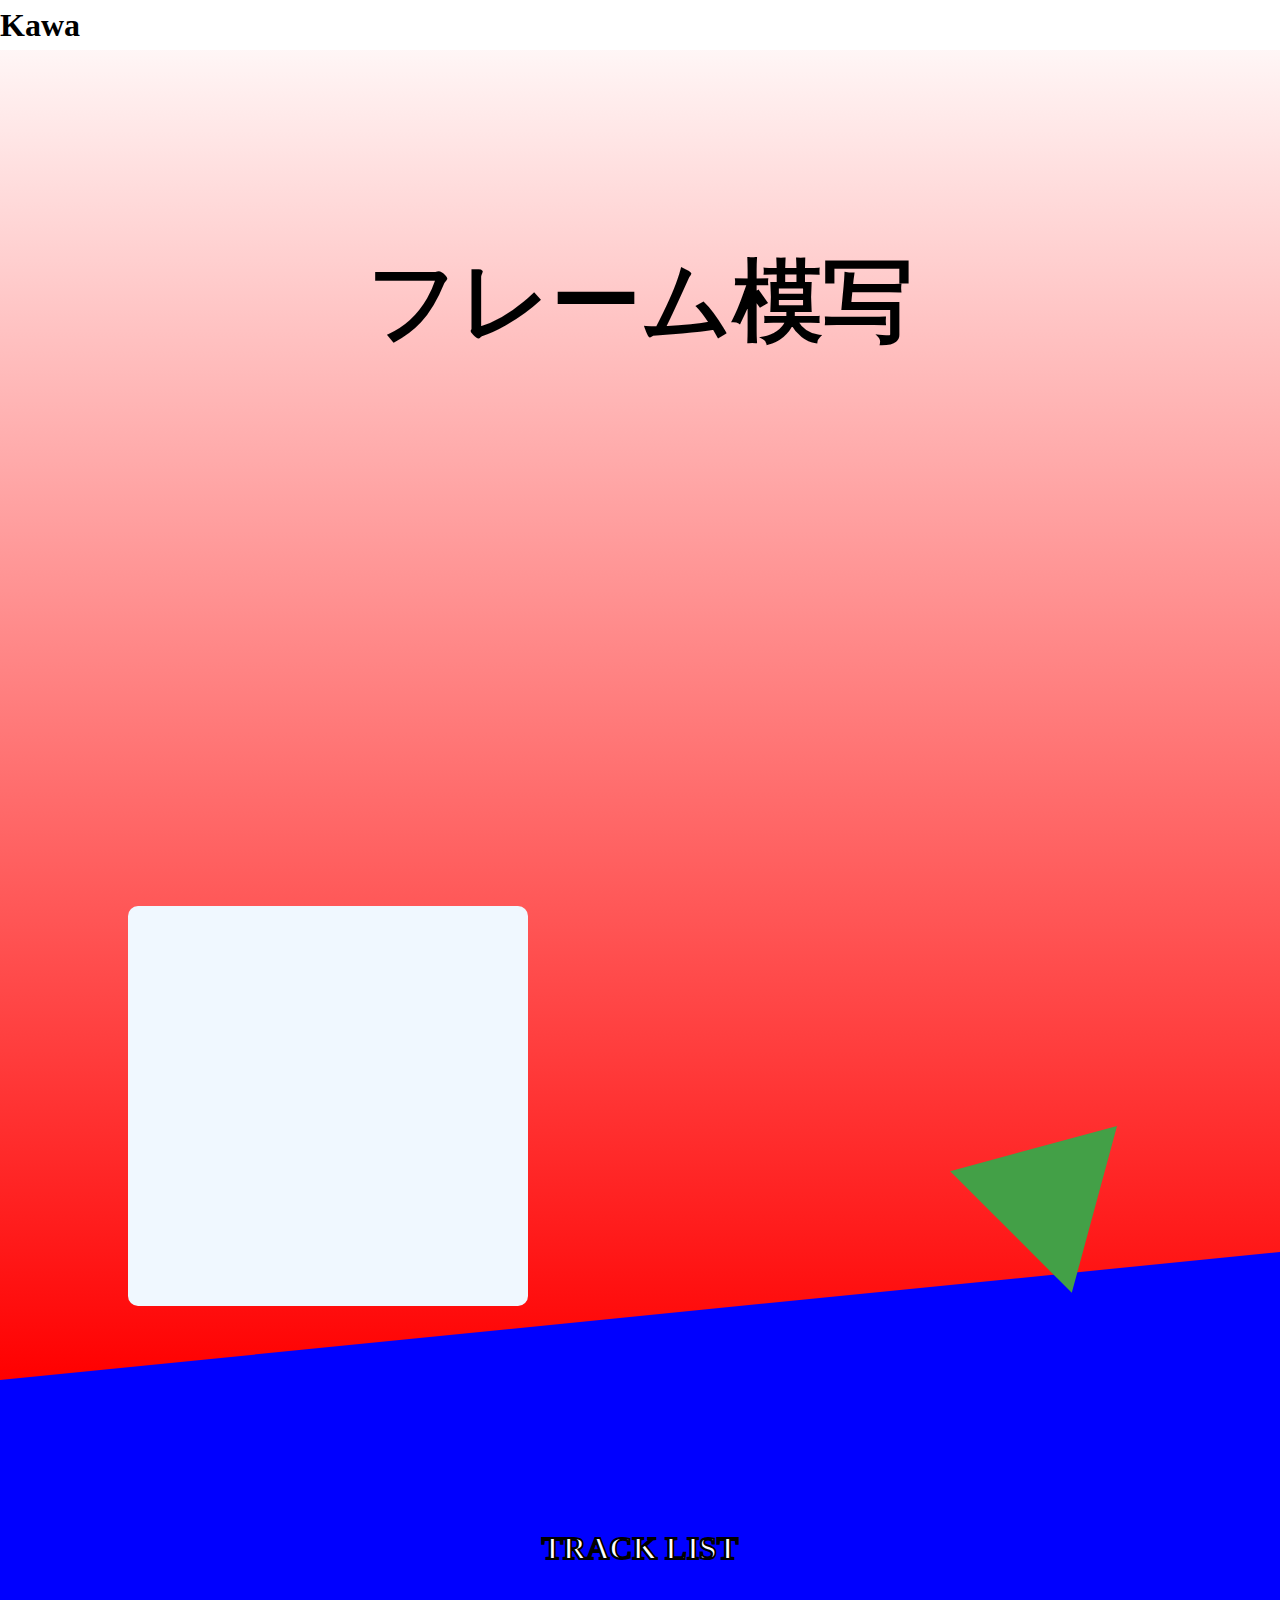
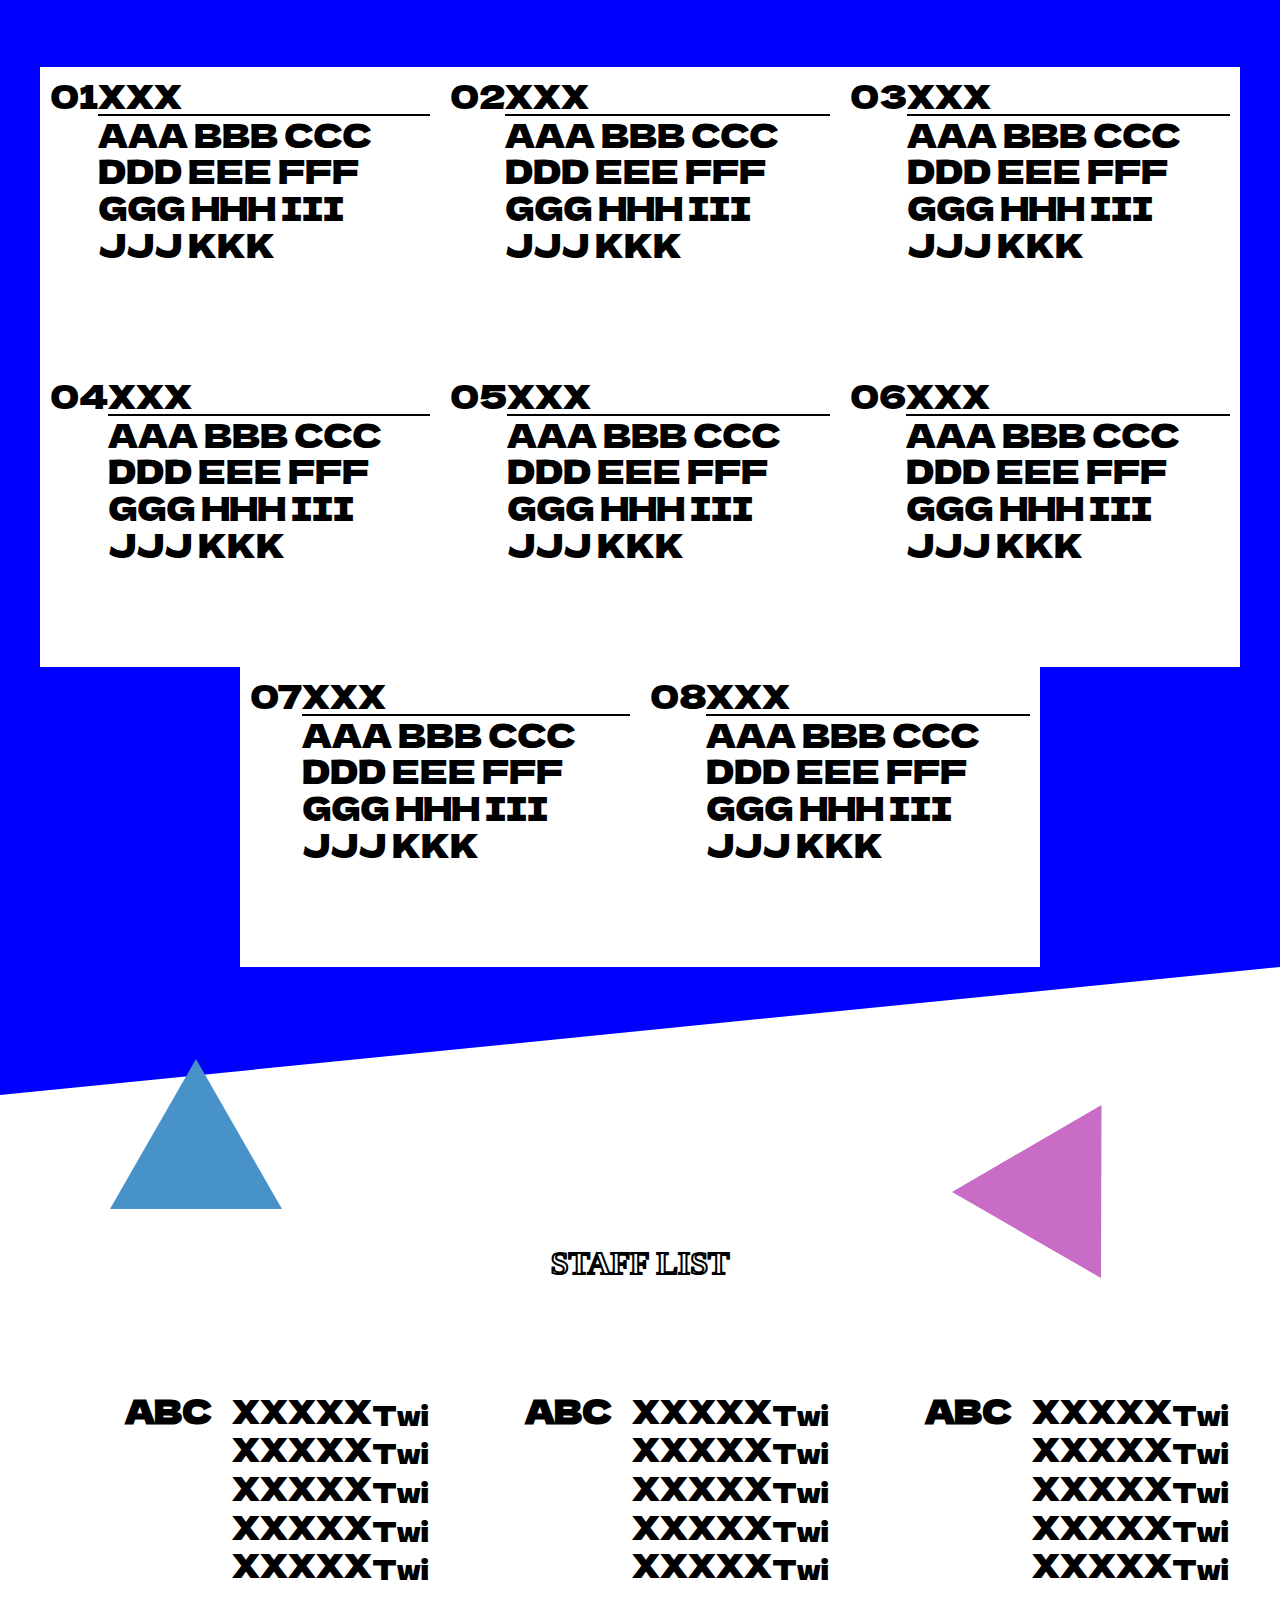
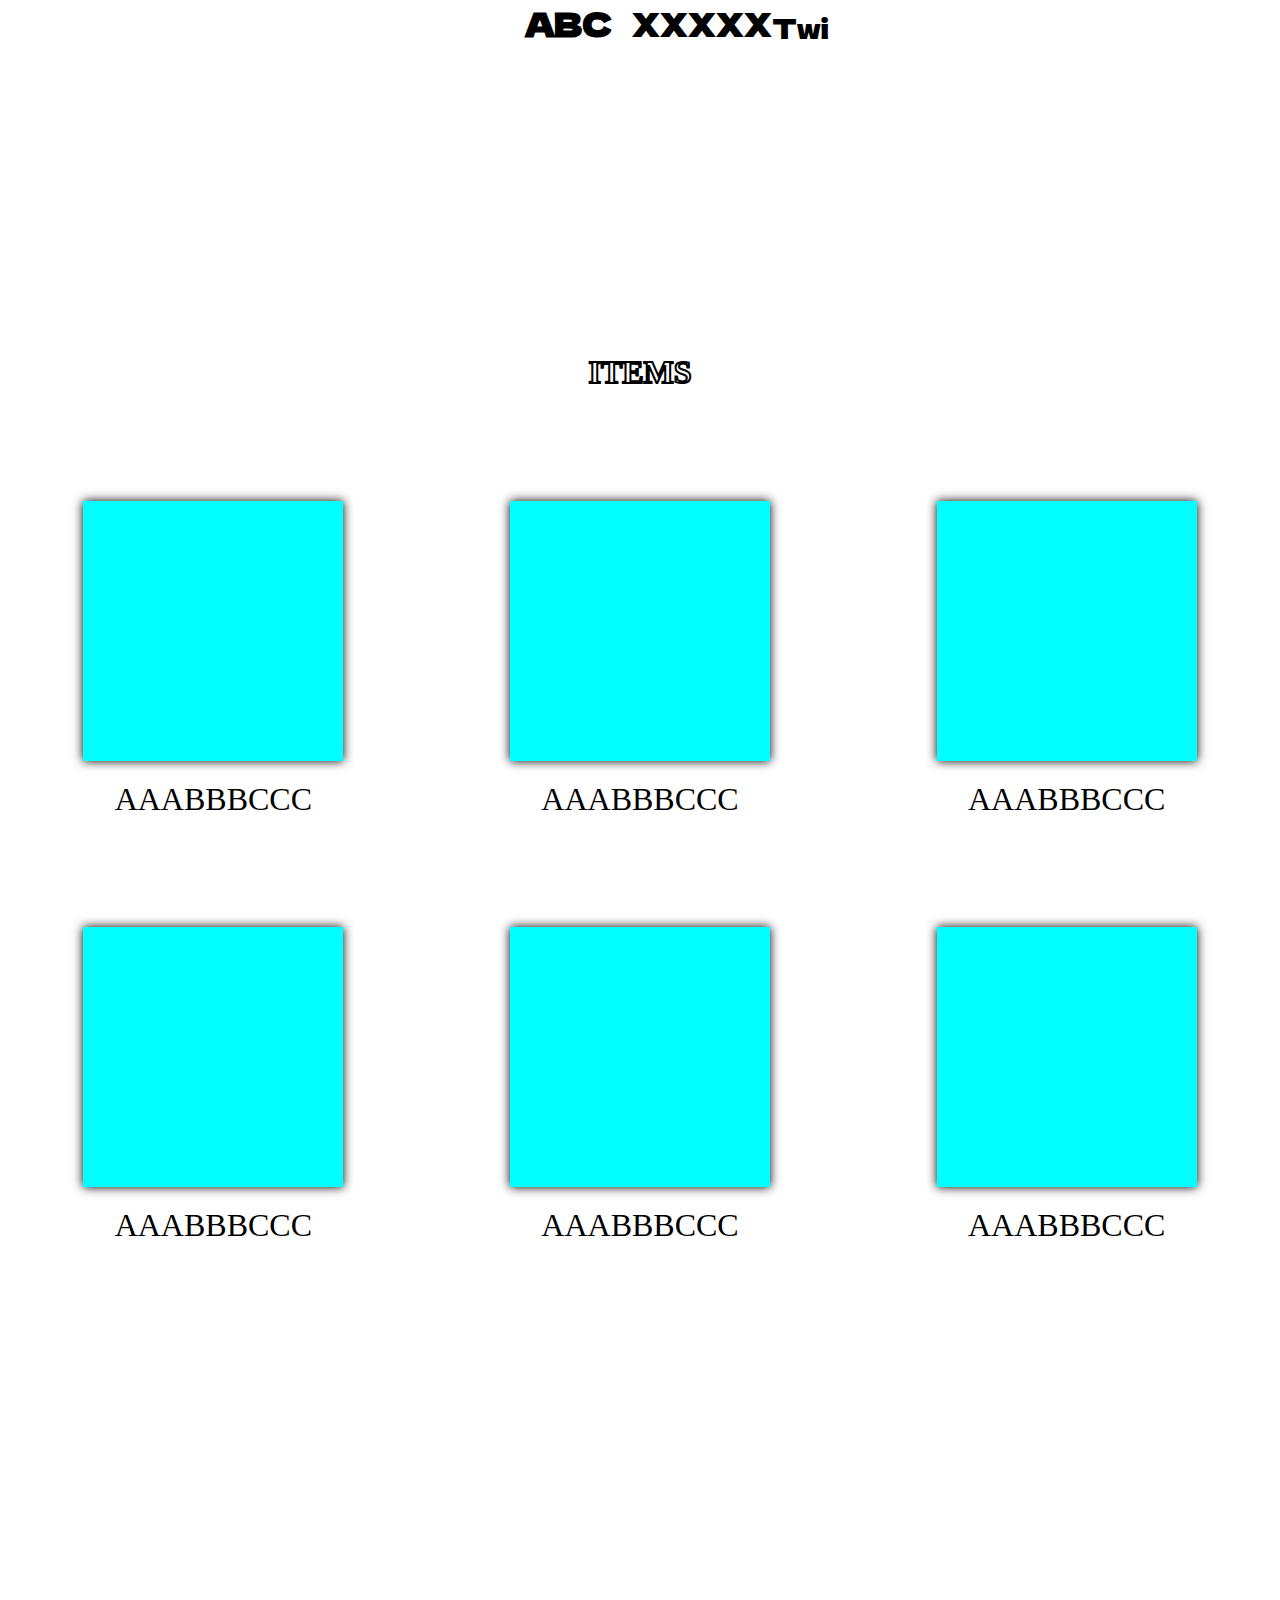
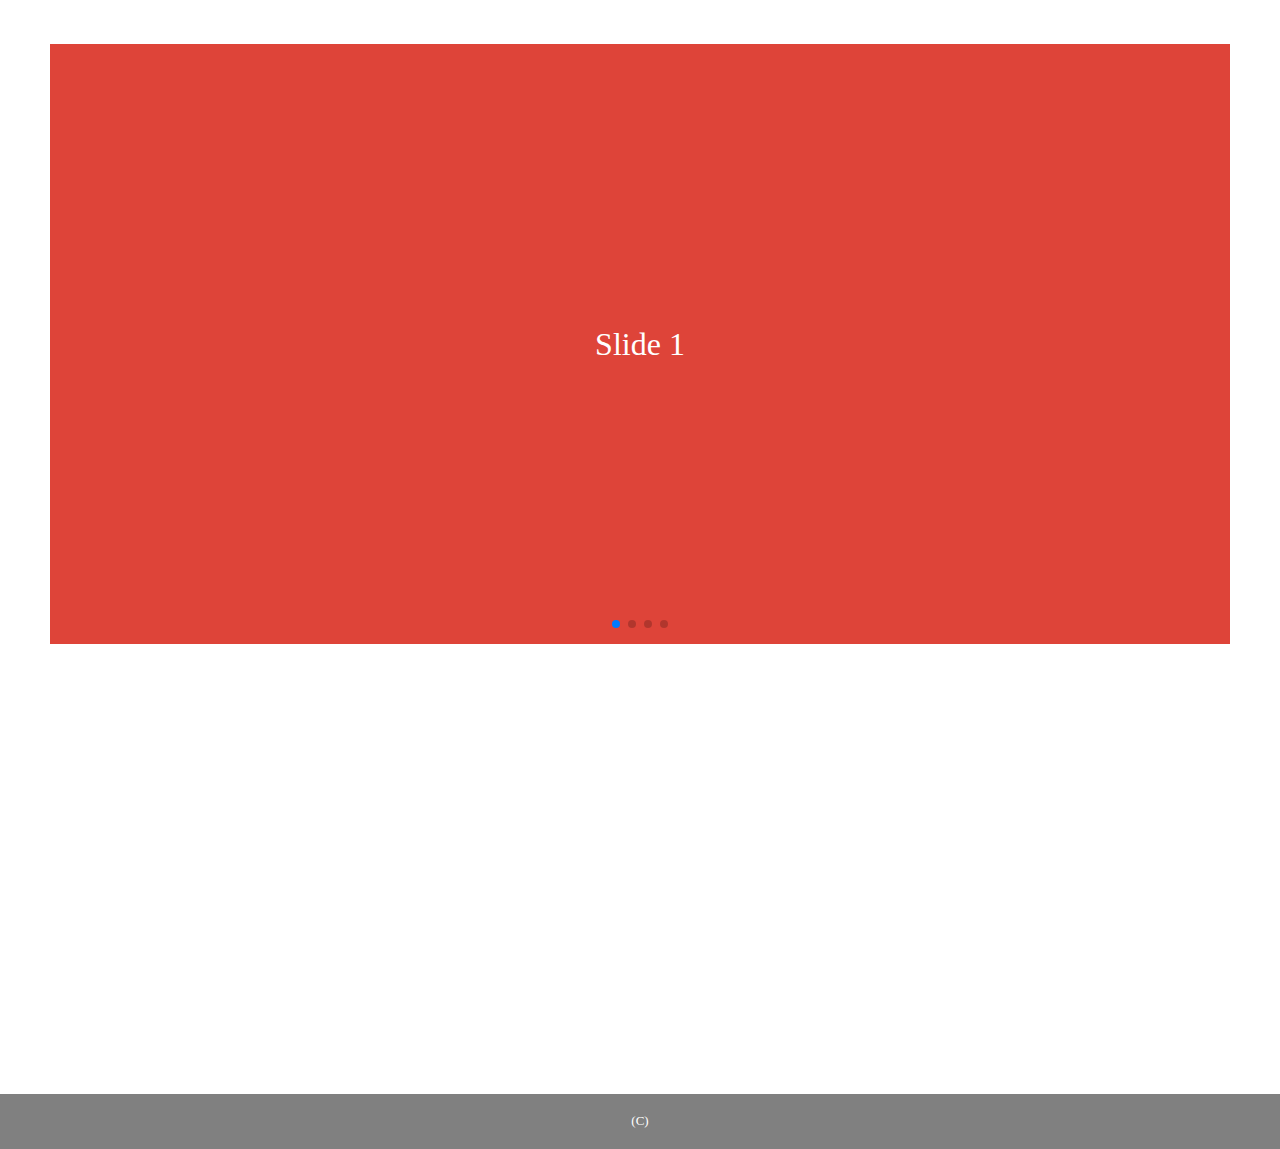
<file: copy/index.html>
﻿<!DOCTYPE html>
<html lang="ja">
    <head>
        <meta charset="UTF-8">
        <meta http-equiv="X-UA-Compatible" content="IE=edge">
        <meta name="viewport" content="width=device-width, initial-scale=1.0">
        <meta name="description" content="XXX">
        <meta name="keywords" content="AAA,BBB,CCC">
        <link rel="preconnect" href="https://fonts.googleapis.com">
        <link rel="preconnect" href="https://fonts.gstatic.com" crossorigin>
        <link href="https://fonts.googleapis.com/css2?family=Dela+Gothic+One&display=swap" rel="stylesheet">
        <link rel="stylesheet" href="https://cdn.jsdelivr.net/npm/swiper@9/swiper-bundle.min.css">
        <title>フレーム模写</title>
        <style>
            /*! destyle.css v4.0.0 | MIT License | https://github.com/nicolas-cusan/destyle.css */
            *,::after,::before{box-sizing:border-box;border-style:solid;border-width:0}html{line-height:1.15;-webkit-text-size-adjust:100%;-webkit-tap-highlight-color:transparent}address,blockquote,body,dl,figure,form,iframe,ol,p,pre,table,ul{margin:0}details,main{display:block}h1,h2,h3,h4,h5,h6{font-size:inherit;font-weight:inherit;margin:0}ol,ul{padding:0;list-style:none}dt{font-weight:700}dd{margin-left:0}a,hr{color:inherit}hr{box-sizing:content-box;height:0;overflow:visible;border-top-width:1px;margin:0;clear:both}code,kbd,pre,samp{font-family:monospace,monospace;font-size:inherit}address{font-style:inherit}a{background-color:transparent;text-decoration:none}abbr[title]{text-decoration:underline dotted}b,strong{font-weight:bolder}small{font-size:80%}sub,sup{font-size:75%;line-height:0;position:relative;vertical-align:baseline}sub{bottom:-.25em}sup{top:-.5em}embed,iframe,img,object,svg{vertical-align:bottom}button,input,optgroup,select,textarea{-webkit-appearance:none;appearance:none;vertical-align:middle;color:inherit;font:inherit;background:0 0;padding:0;margin:0;border-radius:0;text-align:inherit;text-transform:inherit}[type=button],[type=reset],[type=submit],button,label[for]{cursor:pointer}[type=button]:disabled,[type=reset]:disabled,[type=submit]:disabled,button:disabled{cursor:default}:-moz-focusring{outline:auto}select:disabled{opacity:inherit}fieldset,legend,option{padding:0}fieldset{margin:0;min-width:0}progress{vertical-align:baseline}textarea{overflow:auto}[type=number]::-webkit-inner-spin-button,[type=number]::-webkit-outer-spin-button{height:auto}[type=search]{outline-offset:-2px}[type=search]::-webkit-search-decoration{-webkit-appearance:none}::-webkit-file-upload-button{-webkit-appearance:button;font:inherit}[type=number]{-moz-appearance:textfield}summary{display:list-item}[contenteditable]:focus{outline:auto}table{border-color:inherit;border-collapse:collapse}caption{text-align:left}td,th{vertical-align:top;padding:0}th{text-align:left;font-weight:700}
            html{
                scroll-behavior: smooth;
                font-size: xx-large;
            }
            body{
                margin: 0 auto;
            }
            .equilateral-triangle {
                border-bottom: 150px solid #43A047; /* 高さ */
                border-right: 86.6px solid transparent; /* 左辺の長さ */
                border-left: 86.6px solid transparent; /* 右辺の長さ */
                z-index: -1;
            }
            #triangle1{
                position: absolute;
                top: 80%;
                right: 130px;
                transform: rotate(45deg);
            }
            #triangle2{
                position: absolute;
                top: -5%;
                left: 110px;
                filter: hue-rotate(90deg);
            }
            #triangle3{
                position: absolute;
                top: 0;
                right: 130px;
                transform: rotate(30deg);
                filter: hue-rotate(180deg);
            }
            #head{
                background-color: white;
                height: 50px;
                font-weight: bolder;
                width: 100%;
                position: absolute;
                top: 0;
                left: 0;
                display: flex;
                align-items: center;
            }
            #head{
                background-color: white;
                height: 50px;
                display: flex;
            }
            h2{
                display: block;
                text-align: center;
                width: 100%;
                margin: 0 0 100px;
                font-weight: bolder;
                color: white;
                -webkit-text-stroke: 2px black;
                text-stroke: 2px black;
            }
            section{
                padding: 150px 0;
                width: 100%;
                z-index: -2;
            }
            #section1{
                background: linear-gradient(white, red)no-repeat;
                z-index: -20;
                position: relative;
            }
            #section1::after{
                content: '';
                bottom: 0;
                left: 0;
                position: absolute;
                border-bottom: 10vw solid blue;
                border-left: 100vw solid transparent;
                z-index: -19;
            }
            #section2{
                background: blue;
                padding-bottom: 10vw;
                z-index: -19;
                position: relative;
            }
            #section2::after{
                content: '';
                bottom: 0;
                left: 0;
                position: absolute;
                border-bottom: 10vw solid white;
                border-left: 100vw solid transparent;
                z-index: -19;
            }
            #section3{
                background: white;
                z-index: -18;
                position: relative;
            }
            #key-v{
                width: 100%;
                height: 120vh;
                position: relative;
            }
            #key-c{
                position: absolute;
                left: 10vw;
                top: 70%;
                border-radius: 10px;
                background-color: aliceblue;
                width: 400px;
                height: 400px;
            }
            #key-h{
                position: relative;
                top: 100px;
            }
            h1{
                text-align: center;
                font-size: 10vh;
                font-weight: bolder;
            }
            .container{
                width: 400px;
                min-width: 400px;
                padding: 10px;
                margin: auto;
                justify-content: center;
                display: flex;
                font-family: 'Dela Gothic One', cursive;
                align-items: stretch;
            }
            .height300{
                height: 300px;
                background-color: white;
            }
            h3{
                border-bottom: solid 2px black;
            }
            @media screen and (min-width:768px){
                section{
                    display: flex;
                    flex-wrap: wrap;
                    justify-content: center;
            }
                .container{
                    margin: 0;
                    z-index: 1;
                }}
            dl{
                display: flex;
                flex-wrap: wrap;
                min-width: calc(100%/2);
                align-items: stretch;
            }
            dt{
                margin-right: 20px;
                min-width: 160px;
                text-align: right;
            }
            dd a{
                display: block;
            }
            .staff a::after{
                content: 'Twi';
                font-size: smaller;
                vertical-align: middle;
            }
            .rows2-3{
                display: flex;
                flex-wrap: wrap;
                justify-content: center;
            }
            .rows2-3 .img{/*img代わりのクラス*/
                width: 260px;
                height: 260px;
                margin: 0 auto 20px;
                background-color: aqua;
                box-shadow: 0 0 10px black;
            }
            .items-box{
                width: calc(100%/2);
                display: block;
                text-align: center;
                margin: 10px 0 100px
            }
            @media screen and (min-width:768px){
                .items-box{
                    width: calc(100%/3);
            }}
            .swiper{
                padding:0 50px;
            }
            .swiper-wrapper {
            /* wrapperのサイズを調整 */
                width: 100%;
                height: 600px;
            }
            .swiper-slide {
            /* スライドのサイズを調整、中身のテキスト配置調整、背景色 */
                color: #ffffff;
                width: 100%;
                height: 100%;
                text-align: center;
                line-height: 600px;
                text-align: center;
            }
            .swiper-slide:nth-child(3n + 1) {
                background-color: #de4439;
            }
            .swiper-slide:nth-child(3n + 2) {
                background-color: #fcd500;
            }
            .swiper-slide:nth-child(3n + 3) {
                background-color: #53c638;
            }
            .swiper-button-prev,
            .swiper-button-next {
                width: 24px; /* ボタンの幅 */
                height: 40px; /* ボタンの高さ */
                background-size: 24px 40px; /* 表示したいサイズ */
                transform: translateY(-50%);
                margin-top: 0;
            }
            .swiper-button-next {
                background-image: url('https://kiomiru.co.jp/blog/wp-content/uploads/2021/09/img_arrow_black_01.png');
            }
            .swiper-button-prev {
                background-image: url('https://kiomiru.co.jp/blog/wp-content/uploads/2021/09/img_arrow_black_01.png');
                transform: translateY(-50%) scale(-1, 1); /* 左右反転 */
            }
            .swiper-button-prev:after,
            .swiper-button-next:after {
                display: none;
            }
            footer{
                margin-top: 300px;
                width: 100%;
                padding: 20px 0;
                font-size: small;
                text-align: center;
                background-color: gray;
                color: white;
            }
            /*
            先頭に戻るボタン
            */
            .pagetop{
                height: 80px;
                width: 80px;
                position: fixed;
                right: 30px;
                bottom: 30px;
                background: #fff;
                border: solid 2px #000;
                border-radius: 50%;
                display: flex;
                justify-content: center;
                align-items: center;
                z-index: 2;
                transition: all 0.2s ease;
                opacity: 0;
            }
            .pagetop-arrow{
                height: 20px;
                width: 20px;
                border-top: 3px solid #000;
                border-right: 3px solid #000;
                transform: translateY(20%) rotate(-45deg);
            }
            .pagetop.pageTopBtnActive{
                opacity: 1;
            }
        </style>
    </head>
    <body>
        <header>
            <div id="head">
                <p><a href="">Kawa</a>
            </div>
            <div id="head-space">
            </div>
        </header>
        <main>
            <section id="section1">
                <div id="key-v">
                    <div id="key-c">
                    </div>
                    <div id="key-h">
                        <h1>フレーム模写</h1>
                    </div>
                </div>
                <div id="triangle1">
                    <div class="equilateral-triangle"></div>
                </div>
            </section>
            <section id="section2">
                <h2>TRACK LIST</h2>
                <div class="container height300">
                    <p>01</p>
                    <div>
                    <h3>XXX</h3>
                    <p>AAA BBB CCC DDD EEE FFF GGG HHH III JJJ KKK</p>
                    </div>
                </div>
                <div class="container height300">
                    <p>02</p>
                    <div>
                    <h3>XXX</h3>
                    <p>AAA BBB CCC DDD EEE FFF GGG HHH III JJJ KKK</p>
                    </div>
                </div>
                <div class="container height300">
                    <p>03</p>
                    <div>
                    <h3>XXX</h3>
                    <p>AAA BBB CCC DDD EEE FFF GGG HHH III JJJ KKK</p>
                    </div>
                </div>
                <div class="container height300">
                    <p>04</p>
                    <div>
                    <h3>XXX</h3>
                    <p>AAA BBB CCC DDD EEE FFF GGG HHH III JJJ KKK</p>
                    </div>
                </div>
                <div class="container height300">
                    <p>05</p>
                    <div>
                    <h3>XXX</h3>
                    <p>AAA BBB CCC DDD EEE FFF GGG HHH III JJJ KKK</p>
                    </div>
                </div>
                <div class="container height300">
                    <p>06</p>
                    <div>
                    <h3>XXX</h3>
                    <p>AAA BBB CCC DDD EEE FFF GGG HHH III JJJ KKK</p>
                    </div>
                </div>
                <div class="container height300">
                    <p>07</p>
                    <div>
                    <h3>XXX</h3>
                    <p>AAA BBB CCC DDD EEE FFF GGG HHH III JJJ KKK</p>
                    </div>
                </div>
                <div class="container height300">
                    <p>08</p>
                    <div>
                    <h3>XXX</h3>
                    <p>AAA BBB CCC DDD EEE FFF GGG HHH III JJJ KKK</p>
                    </div>
                </div>
            </section>
            <section id="section3">
                <h2>STAFF LIST</h2>
                <div class="container staff">
                    <dl>
                        <dt>ABC</dt>
                        <dd><a href="">XXXXX</a><a href="">XXXXX</a><a href="">XXXXX</a><a href="">XXXXX</a><a href="">XXXXX</a></dd>
                    </dl>
                </div>
                <div class="container staff">
                    <dl>
                        <dt>ABC</dt>
                        <dd><a href="">XXXXX</a><a href="">XXXXX</a><a href="">XXXXX</a><a href="">XXXXX</a><a href="">XXXXX</a></dd>
                    </dl>
                </div>
                <div class="container staff">
                    <dl>
                        <dt>ABC</dt>
                        <dd><a href="">XXXXX</a><a href="">XXXXX</a><a href="">XXXXX</a><a href="">XXXXX</a><a href="">XXXXX</a></dd>
                    </dl>
                </div>
                <div class="container staff">
                    <dl>
                        <dt>ABC</dt>
                        <dd><a href="">XXXXX</a></dd>
                    </dl>
                </div>
                <div id="triangle2">
                    <div class="equilateral-triangle"></div>
                </div>
                <div id="triangle3">
                    <div class="equilateral-triangle"></div>
                </div>
            </section>
            <section>
                <h2>ITEMS</h2>
                <div class="rows2-3">
                    <div class="items-box">
                        <a href=""><div class="img"></div></a>
                        <p>AAABBBCCC</p>
                    </div>
                    <div class="items-box">
                        <a href=""><div class="img"></div></a>
                        <p>AAABBBCCC</p>
                    </div>
                    <div class="items-box">
                        <a href=""><div class="img"></div></a>
                        <p>AAABBBCCC</p>
                    </div>
                    <div class="items-box">
                        <a href=""><div class="img"></div></a>
                        <p>AAABBBCCC</p>
                    </div>
                    <div class="items-box">
                        <a href=""><div class="img"></div></a>
                        <p>AAABBBCCC</p>
                    </div>
                    <div class="items-box">
                        <a href=""><div class="img"></div></a>
                        <p>AAABBBCCC</p>
                    </div>
                </div>
            </section>
            <section>
                <div class="swiper">
                    <div class="swiper-wrapper">
                    <div class="swiper-slide">Slide 1</div>
                    <div class="swiper-slide">Slide 2</div>
                    <div class="swiper-slide">Slide 3</div>
                    <div class="swiper-slide">Slide 4</div>
                    </div>
                    <div class="swiper-pagination"></div>
                    <div class="swiper-button-prev"></div>
                    <div class="swiper-button-next"></div>
                </div>
            </section>
        </main>
        <footer>
            <p>(C)</p>
        </footer>
        <a class="pagetop" href="#"><div class="pagetop-arrow"></div></a>
        <script src="https://code.jquery.com/jquery-3.7.0.min.js" integrity="sha256-2Pmvv0kuTBOenSvLm6bvfBSSHrUJ+3A7x6P5Ebd07/g=" crossorigin="anonymous"></script>
        <script src="https://cdn.jsdelivr.net/npm/swiper@9/swiper-bundle.min.js"></script>
        <script>
            //動的トップに戻るボタン
            const returnTop = document.querySelector('.pagetop');  
            window.addEventListener('scroll', () => {
            let scrollY = window.scrollY;
            if(scrollY >= 150) {
                //classにactive付与
                returnTop.classList.add('pageTopBtnActive');
            } else {
                //classからactive削除
                returnTop.classList.remove('pageTopBtnActive');
            }
            });
            //Swiper
            const swiper = new Swiper(".swiper", {
            spaceBetween: 50,
            pagination: {
                el: ".swiper-pagination"
            },
            navigation: {
                nextEl: ".swiper-button-next",
                prevEl: ".swiper-button-prev"
            }
            });
        </script>
    </body>
</html>
</file>
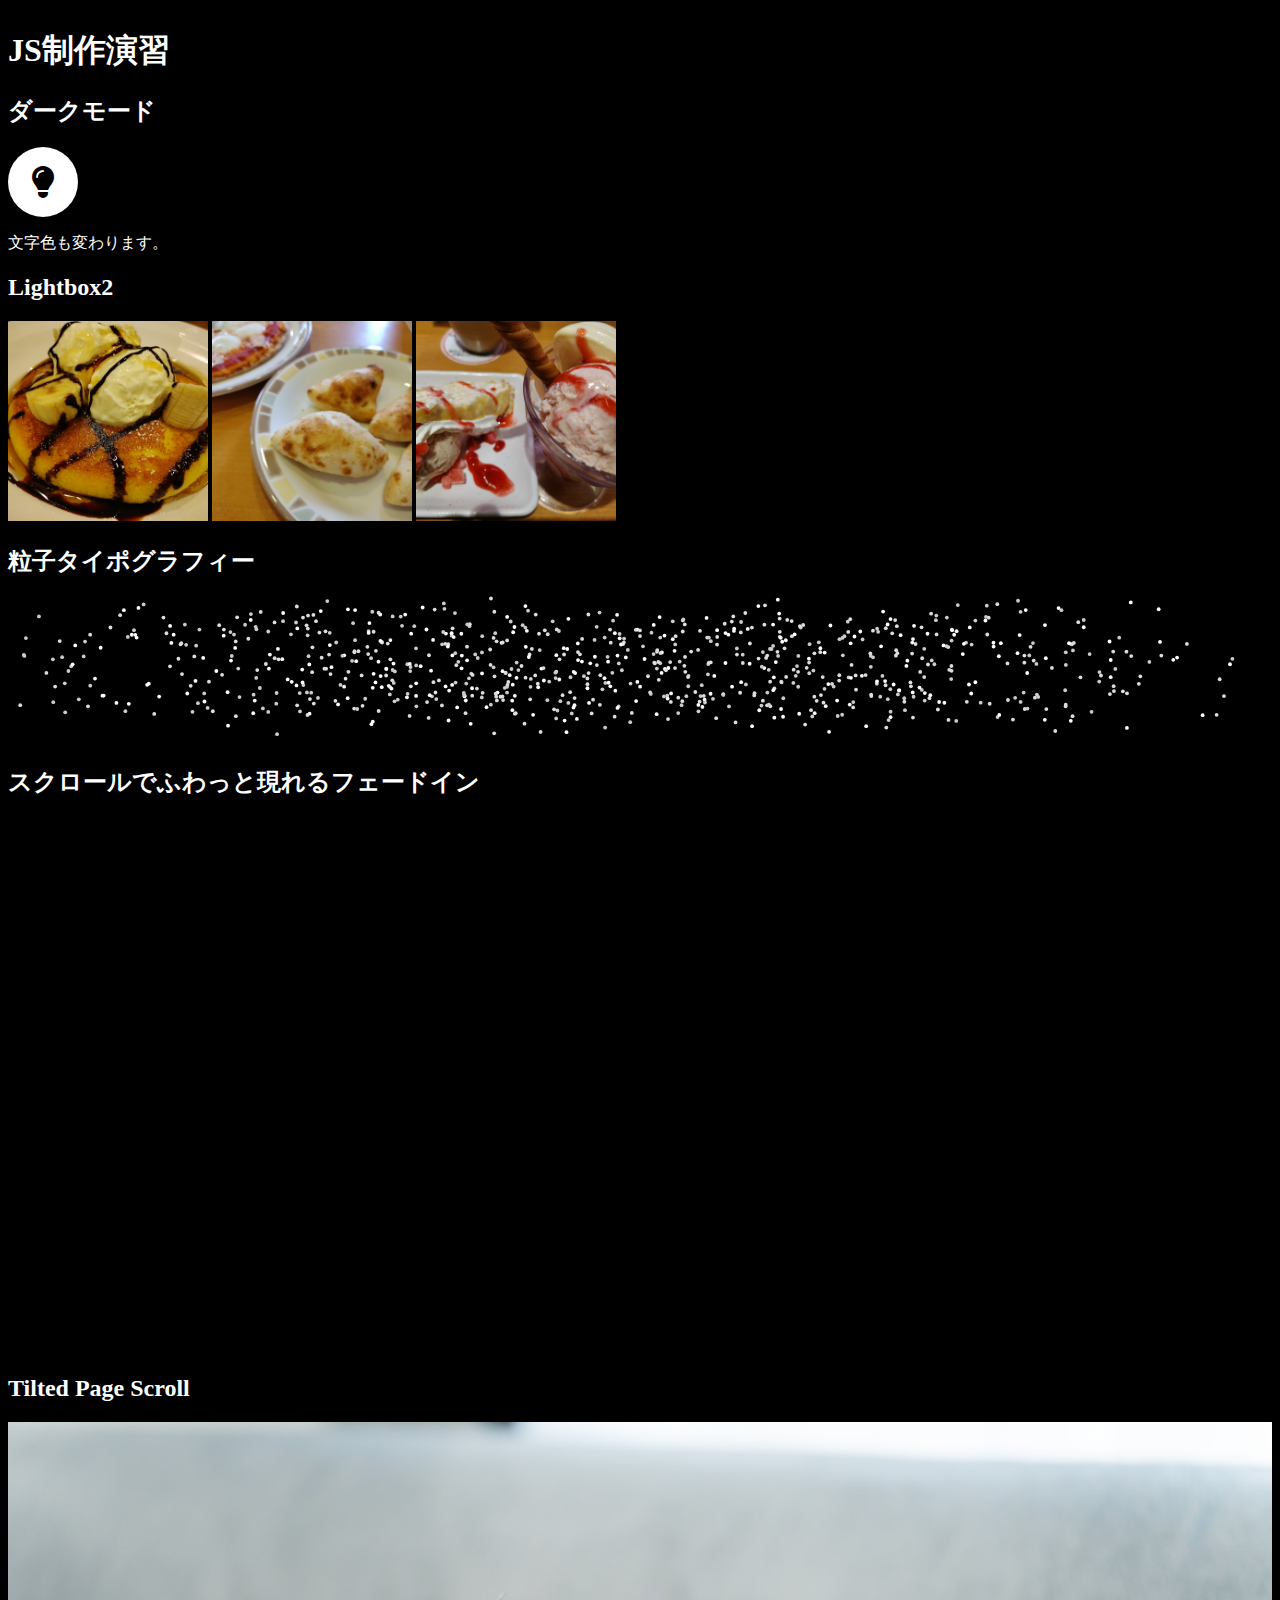
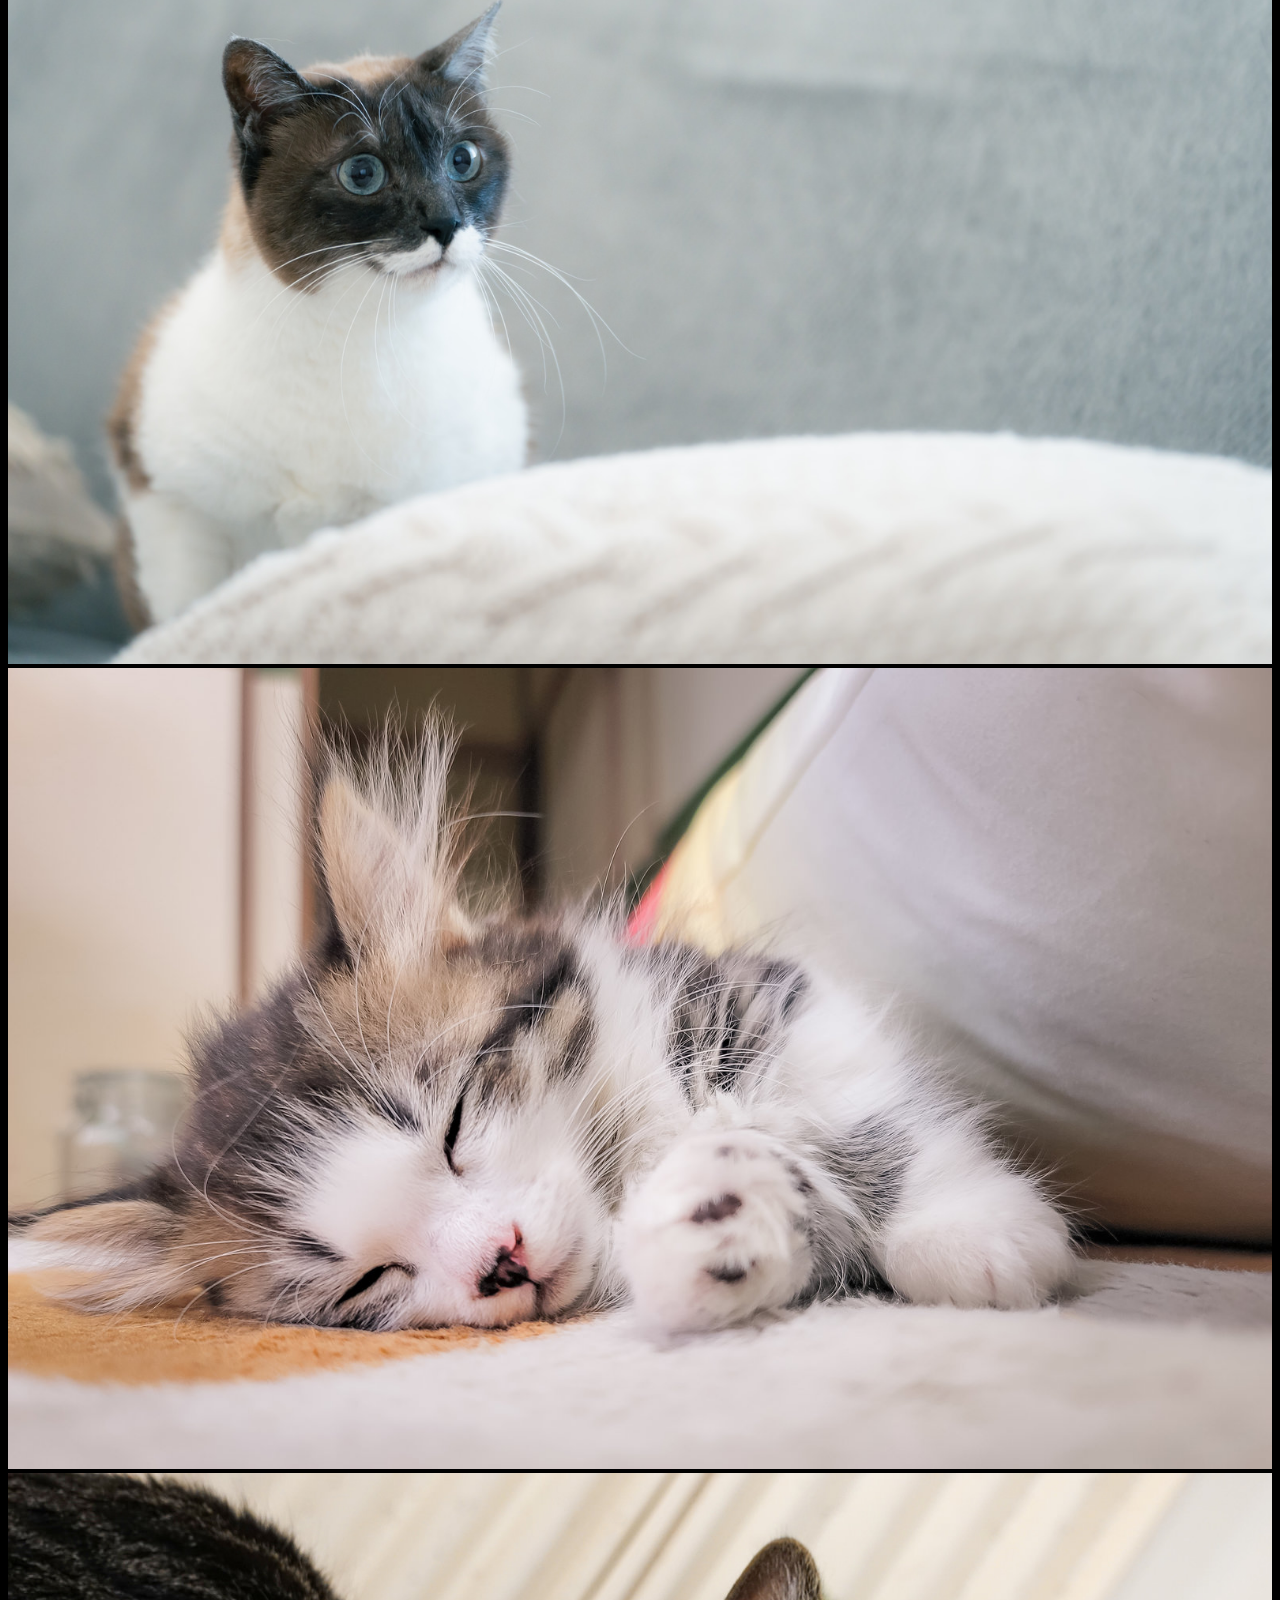
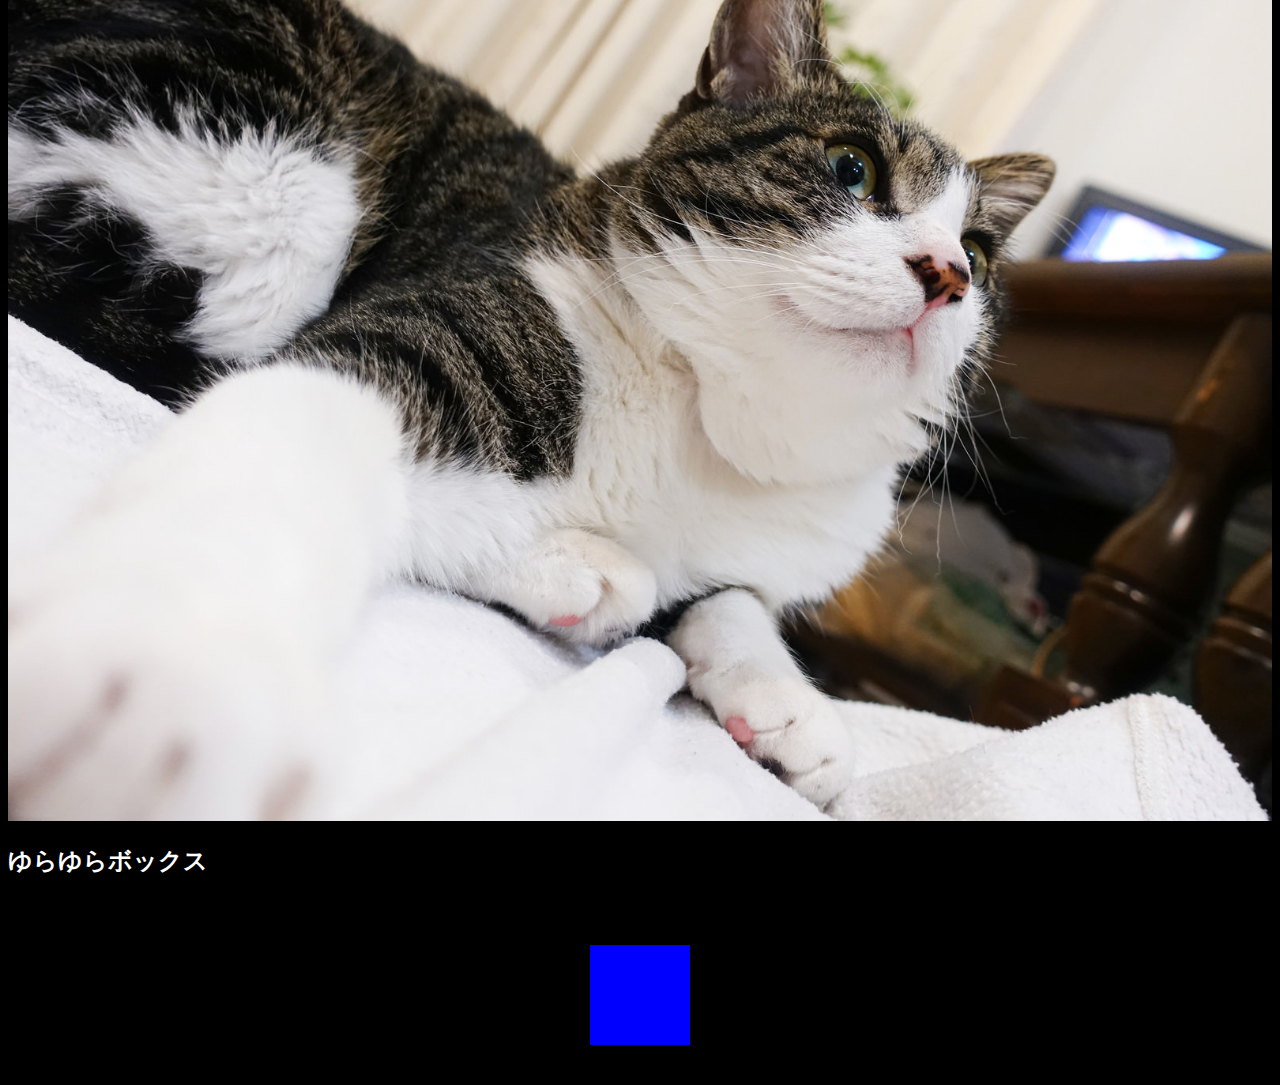
<file: jspractice/index.html>
<!DOCTYPE html>
<html>
<head>
  <meta charset='utf-8'>
  <meta http-equiv='X-UA-Compatible' content='IE=edge'>
  <title>JS制作演習課題</title>
  <meta name='viewport' content='width=device-width, initial-scale=1'>
  <link href="https://cdnjs.cloudflare.com/ajax/libs/font-awesome/6.4.0/css/all.min.css" rel="stylesheet">
  <link rel='stylesheet' type='text/css' media='screen' href='css/lay.css'>
  <script src="https://ajax.googleapis.com/ajax/libs/jquery/3.7.0/jquery.min.js"></script>
  <link rel='stylesheet' type='text/css' media='screen' href='css/lightbox.min.css'>
</head>
<body>
  <main>
    <h1>JS制作演習</h1>
    <section id="darkmode">
      <h2>ダークモード</h2>
      <div class="darkmodebutton">
        <i class="fas fa-moon fa-2x"></i>
      </div>
      <div class="lightmodebutton">
        <i class="fas fa-lightbulb fa-2x"></i>
      </div>
      <p>文字色も変わります。</p>
    </section>
    <section id="lightbox2">
      <h2>Lightbox2</h2>
      <a href="img/4lightbox1.jpg" data-lightbox="lbgroup"><img src="img/4lightbox1.jpg"alt=""></a>
      <a href="img/4lightbox2.jpg" data-lightbox="lbgroup"><img src="img/4lightbox2.jpg"alt=""></a>
      <a href="img/4lightbox3.jpg" data-lightbox="lbgroup"><img src="img/4lightbox3.jpg"alt=""></a>
    </section>
    <section id="particletypography">
      <h2>粒子タイポグラフィー</h2>
      <div class="wrapper">
        <canvas class="particletypography"></canvas>
      </div>
    </section>
    <section>
      <h2>スクロールでふわっと現れるフェードイン</h2>
      <div>
        <img src="img/4shitafuwa.jpg" alt="" class="shitafuwa">
      </div>
    </section>
    <section id="tiltedpagescrollarea">
      <h2>Tilted Page Scroll</h2>
      <div class="page1">
        <img src="img/4tiltedpagescroll1.jpg" alt="">
      </div>
      <div class="page2">
        <img src="img/4tiltedpagescroll2.jpg" alt="">
      </div>
      <div class="last-page">
        <img src="img/4tiltedpagescroll3.jpg" alt="">
      </div>
    </section>
    <section>
      <h2>ゆらゆらボックス</h2>
      <div class="yuraboxarea">
        <div class="yurabox"></div>
      </div>
    </section>
  </main>
  <script src='js/combined.js'></script>
  <script src='js/lightbox.min.js'></script>
  <script src='js/jquery.tiltedpage-scroll.min.js'></script>
  <script>
    $("#tiltedpagescrollarea").tiltedpage_scroll({
      sectionContainer:"> div",
      angle:70,
      opacity:true,
      scale:false,
      outAnimation:true
    });
    $(function(){
      $('.yurabox').yurayura({
        'move':20,
        'delay':100,
        'duration':1000
      });
    });
  </script>
</body>
</html>
</file>
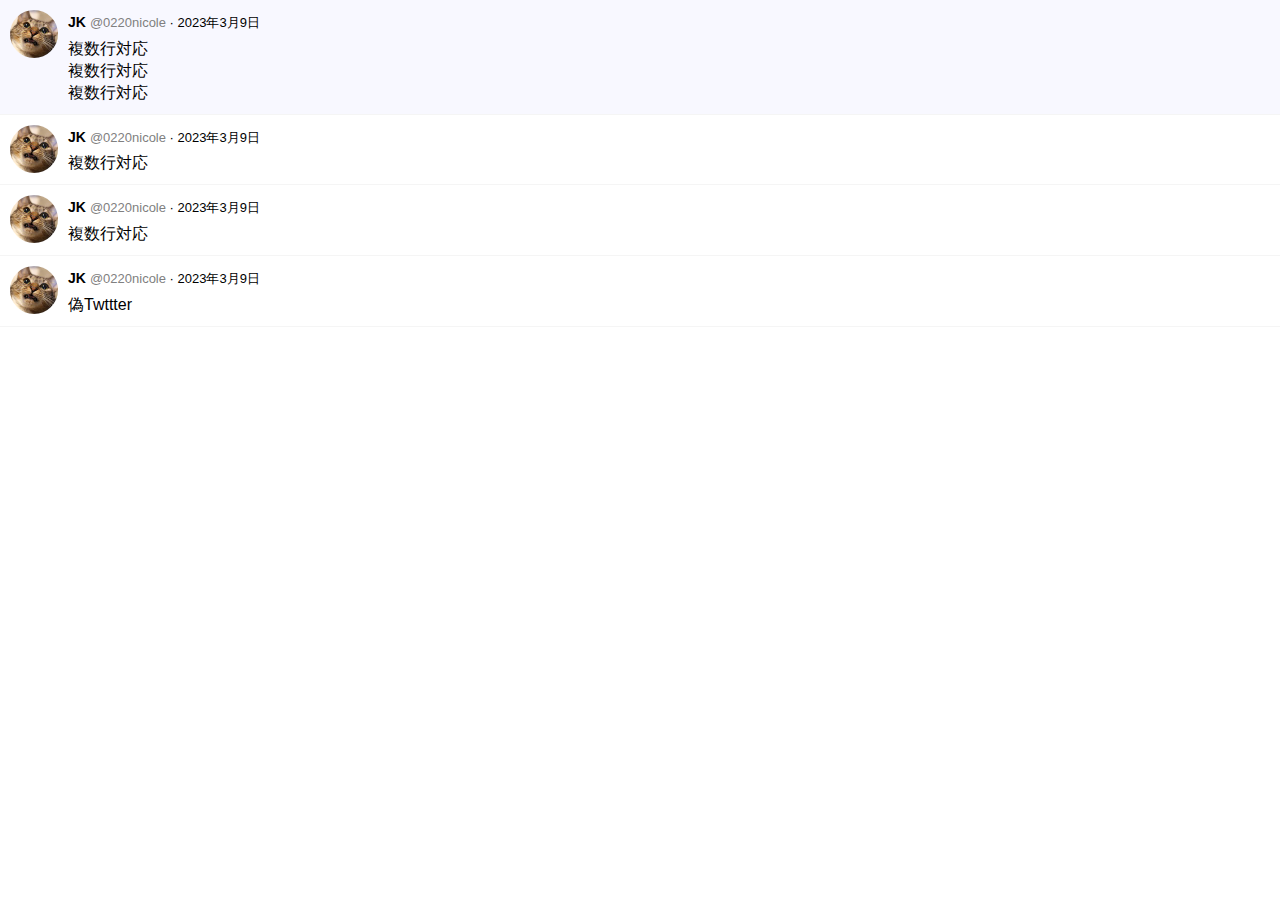
<file: assets/diary.html>
﻿<!DOCTYPE html>
<meta charset="utf-8">
<link rel="stylesheet" href="css/lay.css">
<title>J.K.s Learning Assistant Diary Record</title>
<body id="diary">
<ul>
<li class="tweet"><img class="tweet-avatar"><a class="tweet-name"><strong class="tweet-fullname"></strong><span class="tweet-username"></span></a><span class="tweet-time"><a class="tweet-timestamp">
2023年3月9日</a></span><p class="tweet-text">
複数行対応
複数行対応
複数行対応
<li class="tweet"><img class="tweet-avatar"><a class="tweet-name"><strong class="tweet-fullname"></strong><span class="tweet-username"></span></a><span class="tweet-time"><a class="tweet-timestamp">
2023年3月9日</a></span><p class="tweet-text">
複数行対応
<li class="tweet"><img class="tweet-avatar"><a class="tweet-name"><strong class="tweet-fullname"></strong><span class="tweet-username"></span></a><span class="tweet-time"><a class="tweet-timestamp">
2023年3月9日</a></span><p class="tweet-text">
複数行対応
<li class="tweet"><img class="tweet-avatar"><a class="tweet-name"><strong class="tweet-fullname"></strong><span class="tweet-username"></span></a><span class="tweet-time"><a class="tweet-timestamp">
2023年3月9日</a></span><p class="tweet-text">
偽Twttter
</ul>
<script src="js/combined.js"></script>
<script>
$(function(){$('.modalsthumbarea').each(function(){$(this).magnificPopup({delegate:'a',type:'image',gallery:{enabled:true}});});})
</script>
</file>
<file: jspractice/css/lay.css>
body{
--darkmodebackgroundcolor:black;
--lightmodebackgroundcolor:white;
--lightmodecolor:black;
--darkmodecolor:white;
}
body{
  -webkit-transition:all .3s linear;
  transition:all .3s linear;
  background-color:var(--lightmodebackgroundcolor);
  color:var(--lightmodecolor);
  display:flex;
}

img{
  max-width:100%;
}

/*
ダークモード
*/
body[id=darkmode]{
  background-color:var(--darkmodebackgroundcolor);
  color:var(--darkmodecolor);
}

.darkmodebutton,.lightmodebutton{
  width:70px;
  height:70px;
  border-radius:50%;
  display:flex;
  justify-content:center;
  align-items:center;
}
.darkmodebutton{
  background-color:var(--darkmodebackgroundcolor);
}
.darkmodebutton .fa-moon{
  color:var(--darkmodecolor);
}
.lightmodebutton{
  background-color:var(--lightmodebackgroundcolor);
}
.lightmodebutton .fa-lightbulb{
  color:var(--lightmodecolor);
}

/*
Lightbox2
*/
#lightbox2 img{width:200px;height:200px;object-fit:cover;object-position:center center}

/*
粒子タイポグラフィー
*/
#particletypography .wrapper{
  display:flex;
  justify-content:center;
  align-items:center;
}
#particletypography .particletypography{
  width:100%;
  height:100%;
  vertical-align:bottom;/*canvasタグ下に余白が生まれるのを防ぐ*/
}

/*
ゆらゆらボックス
*/
.yuraboxarea{
  position:relative;
  height:20vh
}
.yurabox{
  position:absolute;
  top:0;
  left:0;
  right:0;
  bottom:0;
  background:blue;
  width:100px;
  height:100px;
  margin:auto
}
</file>
<file: assets/css/lay.css>
﻿body,div{margin:0;padding:0;border:0}
body{color:black;background-color:white;line-height:1.5;box-sizing:border-box;background-origin:border-box}
h1,h2,h3,h4,h5,h6{font-weight:bold;text-align:left}/*font:boldのショートハンドを用いないのは認識しない為*/
h1{font-size:1.5em;text-align:center;margin-bottom:1em;padding:1em}
h2{font-size:1.5em;margin-top:1em;margin-bottom:.5em;padding-top:1em;border:dotted black;border-width:1px 0 0 0}
h3{font-size:1.25em;margin-top:1.5em;margin-bottom:.5em;border:solid black;border-width:0 0 2px 0}
h4,h5,h6{font-size:1em;margin-top:1.5em;margin-bottom:.5em}
p{text-indent:0}
p,ul,ol{margin-top:.5em;margin-bottom:.5em}
ul,ol{padding-left:0}
ul ul,ul ol,ol ul,ol ol{padding-left:1em}
li{margin:.25em 0}
li>ul,ol{margin:0}
img{max-width:100%}
a:link{color:#ff3535}
a:visited{color:#808080}
a:active,a:hover{color:#ff8040}

html{font-size:1.75vh/*font-size:Xremの基準値*/;scroll-behavior:smooth}
body{font-family:-apple-system,BlinkMacSystemFont,"Helvetica Neue","Yu Gothic",YuGothic,"ヒラギノ角ゴ ProN W3","Hiragino Kaku Gothic ProN",Arial,"メイリオ",Meiryo,sans-serif}/*fontショートハンドは省略値に初期値が当てられる為使用しない*/
#head{display:flex;flex-direction:column;justify-content:center;width:100%;height:50vh/*;background:black url(../images/head.jpg)center center/cover no-repeat*/}
#headlay{background:black;width:100%;height:50vh;opacity:.5;position:absolute}
header video{position:absolute;width:100%;height:50vh;object-fit:cover}
#title{font:bold 4em "MS Serif",serif}
#back{width:100%;min-width:inherit;height:100vh;background:url(../images/back.jpg)center center/cover no-repeat fixed;z-index:0}
#back2{width:100%;min-width:inherit;height:100vh;background:url(../images/back2.jpg)center center/cover no-repeat fixed;z-index:0}
.backcredit{display:flex;align-items:end;justify-content:end;height:100vh}
#diarybox{min-width:360px;height:300px;margin:1em 0;padding:12px 24px;border:black 1px solid;border-radius:24px;display:block}
@media screen and (min-width:901px){#diarybox{width:60%}}
.outlined{text-shadow:black 0 0 2px;color:white}
.container{width:90%;margin:auto}
.modalsthumb{width:25%;height:256px}
.modalsthumbarea{font-size:0}
.modalsthumbarea img{object-fit:cover;object-position:center center}
.nomargin{margin:0}
.accordion{margin:0;padding:0;border:0}
.accordion label{display:block;background:lightsteelblue;cursor:pointer;padding:3vh;text-align:center}
.accordion label:hover{background:midnightblue;color:white}
.accordioncontent{display:none}

nav ul{list-style:none}
nav a{text-decoration:none}
h1>span,nav span{display:inline-block}/*改行位置制御*/
a[target="_blank"]::after{content:'';background:url(../images/openinnewwindow.png)center center/contain no-repeat;width:.5em;height:.5em;vertical-align:middle;display:inline-block;margin:0 .1em}
footer{width:100%;background-color:gray;margin:0;text-align:center;color:white;padding:5px 0}
footer p{font-size:.8em;margin:0}
input[type="text"],input[type="email"],input[type="submit"],select,textarea{outline:1px solid gray;padding:1px}input[type="text"]:focus,input[type="email"]:focus,input[type="submit"]:focus,select:focus,textarea:focus{outline:1px solid lightblue}

#menubuttoncheck{display:none}
nav ul{display:flex;flex-wrap:wrap;justify-content:space-evenly;margin:2.5vh}
nav ul li a{font-size:2.5vh;font-weight:bold}
nav ul li a:hover{border-bottom:black .5vh solid}
@media screen and (max-width:900px){
  /*ハンバーガーメニュー*/
  .menubutton{position:fixed;top:0;right:0;display:flex;height:10vh;width:10vh;justify-content:center;align-items:center;z-index:11;background-color:white}
  .menubutton span,.menubutton span::before,.menubutton span::after{content:'';display:block;height:.5vh;width:5vh;border-radius:3px;background-color:black;position:absolute}
  .menubutton span::before{bottom:1.8vh}
  .menubutton span::after{top:1.8vh}
  #menubuttoncheck:checked~.menubutton span{background-color:rgba(0,0,0,0)/*メニューオープン時は真ん中の線を透明にする*/}
  #menubuttoncheck:checked~.menubutton span::before{bottom:0;transform:rotate(45deg)}
  #menubuttoncheck:checked~.menubutton span::after{top:0;transform:rotate(-45deg)}
  nav{width:100%;height:100%;position:fixed;top:0;left:100%;z-index:10;background-color:white;transition:.3s/*アニメーション設定*/}
  nav ul{margin:0;padding:10vh 0 0;align-items:center}
  nav ul li a{display:block;margin:2.5vh auto;font-size:5vh;color:black;text-decoration:none;padding:0;text-align:center;width:75vw;border:black .5vh solid;border-radius:7.5vh;box-shadow:0 .4vh black}
  nav ul li:nth-child(2n) a{border:lightgray .5vh solid;box-shadow:0 .4vh lightgray}
  nav ul li a:hover{background:midnightblue;color:white}
  #menubuttoncheck:checked~nav{left:0/*メニューを画面内へ*/}
}

/* 疑似Twitter */
#diary{min-width:0;overflow-x:hidden}#diary,#diary ul{margin:0;padding:0}#diary ul{list-style-type:none}#diary li{margin:0}#diary .lb-thumb{width:128px;height:128px}.tweet{background:white;border-bottom:whitesmoke 1px solid;padding:10px;cursor:pointer}.tweet:hover{background:ghostwhite}.tweet-avatar{content:url(../images/tweetavatar.jpg);object-fit:cover;width:48px;height:48px;position:absolute;border-radius:50%}.tweet-name,.tweet-time{font-size:13px}.tweet-name,.tweet-text{margin-left:58px}.tweet-name:hover strong{text-decoration:underline}.tweet-fullname{font-size:14px;margin-right:4px}.tweet-fullname::after{content:"JK"}.tweet-username::after{content:"@0220nicole";color:gray}.tweet-time::before{content:" \00b7"}.tweet-timestamp{text-decoration:none}.tweet-timestamp:hover{text-decoration:underline}.tweet-text{margin-top:-18px;margin-bottom:0;white-space:pre-wrap;word-wrap:break-word;font-size:16px;line-height:1.375}/*line-heightは22px相当*/

/* Magnific Popup CSS */
.mfp-bg{z-index:1;overflow:hidden;background:#0b0b0b;opacity:.8}.mfp-bg,.mfp-wrap{top:0;left:0;width:100%;height:100%;position:fixed}.mfp-wrap{z-index:2;outline:0!important;backface-visibility:hidden}.mfp-container{text-align:center;position:absolute;width:100%;height:100%;left:0;top:0;padding:0 8px;box-sizing:border-box}.mfp-container:before{content:'';display:inline-block;height:100%;vertical-align:middle}.mfp-align-top .mfp-container:before{display:none}.mfp-content{position:relative;display:inline-block;vertical-align:middle;margin:0 auto;text-align:left;z-index:4}.mfp-ajax-holder .mfp-content,.mfp-inline-holder .mfp-content{width:100%;cursor:auto}.mfp-ajax-cur{cursor:progress}.mfp-zoom-out-cur,.mfp-zoom-out-cur .mfp-image-holder .mfp-close{cursor:-moz-zoom-out;cursor:-webkit-zoom-out;cursor:zoom-out}.mfp-zoom{cursor:pointer;cursor:-webkit-zoom-in;cursor:-moz-zoom-in;cursor:zoom-in}.mfp-auto-cursor .mfp-content{cursor:auto}.mfp-arrow,.mfp-close,.mfp-counter,.mfp-preloader{-webkit-user-select:none;-moz-user-select:none;user-select:none}.mfp-loading.mfp-figure{display:none}.mfp-hide{display:none!important}.mfp-preloader{color:#ccc;position:absolute;top:50%;width:auto;text-align:center;margin-top:-.8em;left:8px;right:8px;z-index:3}.mfp-preloader a{color:#ccc}.mfp-preloader a:hover{color:#fff}.mfp-s-error .mfp-content,.mfp-s-ready .mfp-preloader{display:none}button.mfp-arrow,button.mfp-close{overflow:visible;cursor:pointer;background:transparent;border:0;appearance:none;display:block;outline:0;padding:0;z-index:5;box-shadow:none;touch-action:manipulation}button::-moz-focus-inner{padding:0;border:0}.mfp-close{width:44px;height:44px;line-height:44px;position:absolute;right:0;top:0;text-decoration:none;text-align:center;opacity:.65;padding:0 0 18px 10px;color:#fff;font-style:normal;font-size:28px;font-family:Arial,Baskerville,monospace}.mfp-close:focus,.mfp-close:hover{opacity:1}.mfp-close:active{top:1px}.mfp-close-btn-in .mfp-close{color:#333}.mfp-iframe-holder .mfp-close,.mfp-image-holder .mfp-close{color:#fff;right:-6px;text-align:right;padding-right:6px;width:100%}.mfp-counter{position:absolute;top:0;right:0;color:#ccc;font-size:9pt;line-height:18px;white-space:nowrap}.mfp-arrow{position:absolute;opacity:.65;margin:0;top:50%;margin-top:-55px;padding:0;width:90px;height:110px;-webkit-tap-highlight-color:rgba(0,0,0,0)}.mfp-arrow:active{margin-top:-54px}.mfp-arrow:focus,.mfp-arrow:hover{opacity:1}.mfp-arrow:after,.mfp-arrow:before{content:'';display:block;width:0;height:0;position:absolute;left:0;top:0;margin-top:35px;margin-left:35px;border:medium inset transparent}.mfp-arrow:after{border-top-width:13px;border-bottom-width:13px;top:8px}.mfp-arrow:before{border-top-width:21px;border-bottom-width:21px;opacity:.7}.mfp-arrow-left{left:0}.mfp-arrow-left:after{border-right:17px solid #fff;margin-left:31px}.mfp-arrow-left:before{margin-left:25px;border-right:27px solid #3f3f3f}.mfp-arrow-right{right:0}.mfp-arrow-right:after{border-left:17px solid #fff;margin-left:39px}.mfp-arrow-right:before{border-left:27px solid #3f3f3f}.mfp-iframe-holder{padding-top:40px;padding-bottom:40px}.mfp-iframe-holder .mfp-content{line-height:0;width:100%;max-width:900px}.mfp-iframe-holder .mfp-close{top:-40px}.mfp-iframe-scaler{width:100%;height:0;overflow:hidden;padding-top:56.25%}.mfp-iframe-scaler iframe{position:absolute;display:block;top:0;left:0;width:100%;height:100%;box-shadow:0 0 8px rgba(0,0,0,.6);background:#000}img.mfp-img{width:auto;max-width:100%;height:auto;display:block;box-sizing:border-box;padding:40px 0;margin:0 auto}.mfp-figure,img.mfp-img{line-height:0}.mfp-figure:after{content:'';position:absolute;left:0;top:40px;bottom:40px;display:block;right:0;width:auto;height:auto;z-index:-1;box-shadow:0 0 8px rgba(0,0,0,.6);background:#444}.mfp-figure small{color:#bdbdbd;display:block;font-size:9pt;line-height:14px}.mfp-figure figure{margin:0}.mfp-bottom-bar{margin-top:-36px;position:absolute;top:100%;left:0;width:100%;cursor:auto}.mfp-title{text-align:left;line-height:18px;color:#f3f3f3;word-wrap:break-word;padding-right:36px}.mfp-image-holder .mfp-content{max-width:100%}.mfp-gallery .mfp-image-holder .mfp-figure{cursor:pointer}@media screen and (max-height:300px),screen and (max-width:800px) and (orientation:landscape){.mfp-img-mobile .mfp-image-holder{padding-left:0;padding-right:0}.mfp-img-mobile img.mfp-img{padding:0}.mfp-img-mobile .mfp-figure:after{top:0;bottom:0}.mfp-img-mobile .mfp-figure small{display:inline;margin-left:5px}.mfp-img-mobile .mfp-bottom-bar{background:rgba(0,0,0,.6);bottom:0;margin:0;top:auto;padding:3px 5px;position:fixed;box-sizing:border-box}.mfp-img-mobile .mfp-bottom-bar:empty{padding:0}.mfp-img-mobile .mfp-counter{right:5px;top:3px}.mfp-img-mobile .mfp-close{top:0;right:0;width:35px;height:35px;line-height:35px;background:rgba(0,0,0,.6);position:fixed;text-align:center;padding:0}}@media all and (max-width:900px){.mfp-arrow{-webkit-transform:scale(0.75);transform:scale(0.75)}.mfp-arrow-left{-webkit-transform-origin:0 0;transform-origin:0 0}.mfp-arrow-right{-webkit-transform-origin:100%;transform-origin:100%}.mfp-container{padding-left:6px;padding-right:6px}}

/*【jQuery】ウィンドウをスクロールすると下からふわっとコンテンツがフェードインする実装*/
.shitaFuwaAnimation{opacity:0;visibility:hidden;transition:1s;transform:translateY(30px)}
.shitaFuwaActive{opacity:1;visibility:visible;transform:translateY(0)}

/*【CSS&JS】スクロールに合わせて蛍光ペン風マーカーを引く方法*/
.jshighlighter{display:inline;position:relative;background-image:linear-gradient(90deg,#ffff66,#ffff66)/*単色の場合は同じ色、グラデーションさせる場合は別々の色*/;background-repeat:no-repeat;background-position:bottom left;background-size:0 30%/*'30%'の部分にマーカーの太さを記入*/;transition:all 1s ease-in-out/*マーカーを引く速度を調整*/;font-weight:bold/*ついでに太字にしたい場合*/}
.jshighlighter.inview{background-size:100% 30%/*'30%'の部分は上で設定した太さに合わせる*/}
</file>
